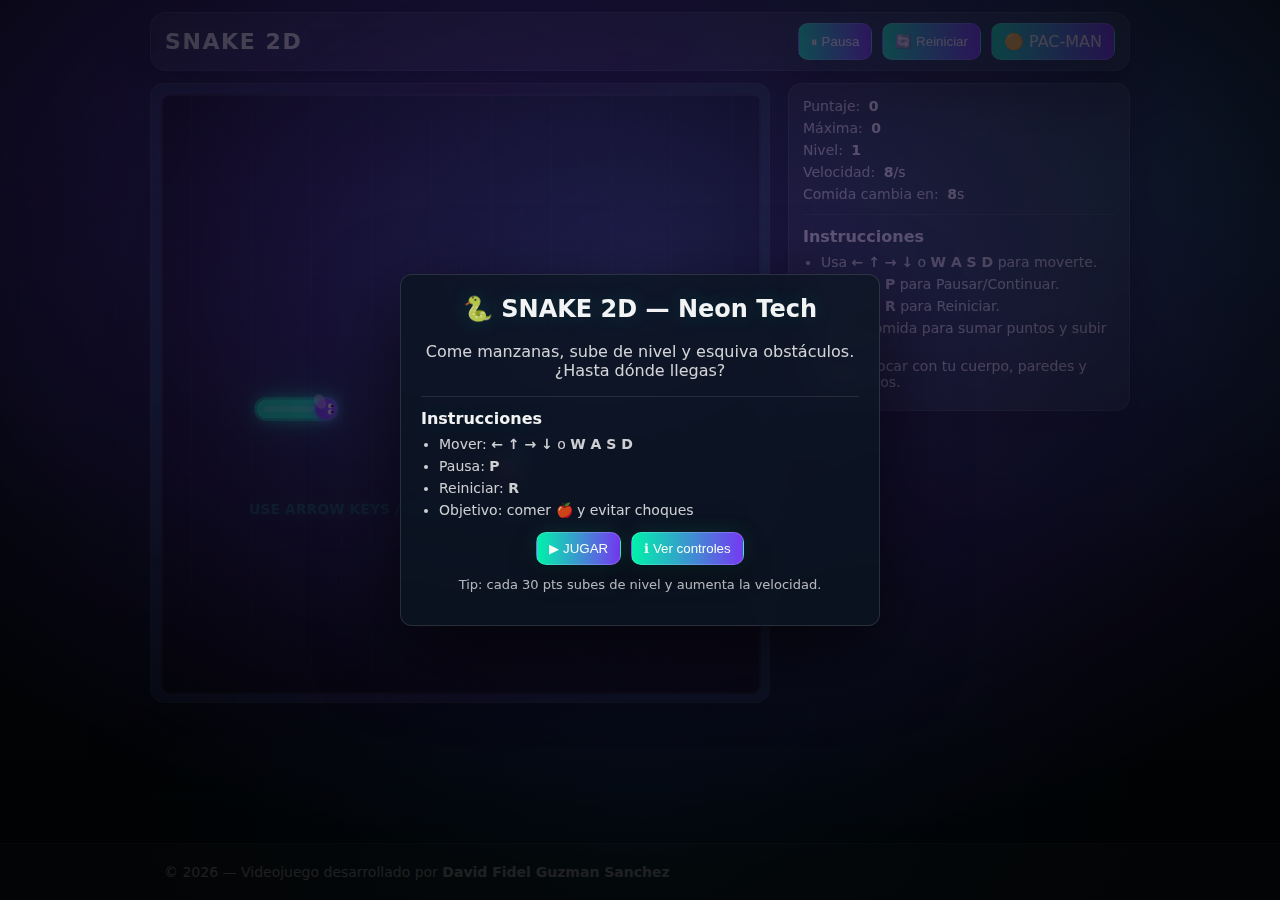
<file: index.html>
<!doctype html>
<html lang="es">
<head>
  <meta charset="utf-8" />
  <meta name="viewport" content="width=device-width, initial-scale=1" />
  <title>Víbora WebGL — Niveles y Obstáculos</title>

  <!-- Favicon -->
 <link rel="icon" type="image/png" sizes="32x32" href="assets/consola-de-juegos.png">

  <link rel="stylesheet" href="css/styles.css" />
</head>
<body>

  <!-- Barra superior: título + acciones bien espaciadas -->
  <header class="topbar">
    <h1>SNAKE 2D</h1>
    <div class="actions">
      <button id="btnPause" title="P">⏸ Pausa</button>
      <button id="btnReset" title="R">🔄 Reiniciar</button>
      <!-- NUEVO: ir a Pac-Man -->
      <a class="btnLink" href="pacman/pacman.html" title="Ir a Pac-Man">🟡 PAC-MAN</a>
    </div>
  </header>

  <!-- Área principal: canvas a la izquierda + instrucciones a la derecha -->
  <main class="play-area">
    <div class="frame">
      <canvas id="game" width="600" height="600"></canvas>
      <canvas id="tint" class="gridTint" width="600" height="600"></canvas>
    </div>

    <aside class="sidebar">
      <!-- Estado en vivo (mismos IDs que usa main.js) -->
      <div class="live">
        <div><span class="k">Puntaje:</span> <b id="score">0</b></div>
        <div><span class="k">Máxima:</span> <b id="highScore">0</b></div>
        <div><span class="k">Nivel:</span> <b id="level">1</b></div>
        <div><span class="k">Velocidad:</span> <b id="speed">8</b>/s</div>
        <div><span class="k">Comida cambia en:</span> <b id="foodTimer">—</b>s</div>
      </div>

      <hr/>

      <!-- Instrucciones al lado derecho -->
      <section class="help help-right">
        <h2>Instrucciones</h2>
        <ul>
          <li>Usa <b>← ↑ → ↓</b> o <b>W A S D</b> para moverte.</li>
          <li>Presiona <b>P</b> para Pausar/Continuar.</li>
          <li>Presiona <b>R</b> para Reiniciar.</li>
          <li>Come comida para sumar puntos y subir de nivel.</li>
          <li>Evita chocar con tu cuerpo, paredes y obstáculos.</li>
        </ul>
      </section>
    </aside>
  </main>

  <!-- Start Screen (presentación) -->
  <div id="startScreen" class="overlay">
    <div class="modal">
      <h2>🐍 SNAKE 2D — Neon Tech</h2>
      <p>
        Come manzanas, sube de nivel y esquiva obstáculos.<br/>
        ¿Hasta dónde llegas?
      </p>

      <hr/>

      <section class="help help-right" style="text-align:left">
        <h2>Instrucciones</h2>
        <ul>
          <li>Mover: <b>← ↑ → ↓</b> o <b>W A S D</b></li>
          <li>Pausa: <b>P</b></li>
          <li>Reiniciar: <b>R</b></li>
          <li>Objetivo: comer 🍎 y evitar choques</li>
        </ul>
      </section>

      <div style="display:flex; gap:10px; justify-content:center; margin-top:14px; flex-wrap:wrap;">
        <button id="btnPlay">▶ JUGAR</button>
        <button id="btnHow">ℹ Ver controles</button>
      </div>

      <p style="margin-top:12px; font-size:13px; opacity:.85;">
        Tip: cada 30 pts subes de nivel y aumenta la velocidad.
      </p>
    </div>
  </div>

  <!-- Overlay (pausa / game over) -->
  <div id="overlay" class="overlay hidden">
    <div class="modal">
      <h2 id="modalTitle">Juego en pausa</h2>
      <p id="modalText">Presiona <b>P</b> para continuar.</p>
      <button id="modalBtn">Continuar</button>
    </div>
  </div>

  <!-- Footer con créditos -->
  <footer class="footer">
    <p>© <span id="year"></span> — Videojuego desarrollado por <b>David Fidel Guzman Sanchez</b></p>
  </footer>

  <!-- Audios -->
  <audio id="bgm" src="assets/bgm.mpeg" loop preload="auto"></audio>
  <audio id="sfxGameOver" src="assets/gameover.mp3" preload="auto"></audio>

  <script>
    // Solo para el año del footer
    document.getElementById('year').textContent = new Date().getFullYear();
  </script>

  <script type="module" src="js/main.js"></script>
</body>
</html>
</file>
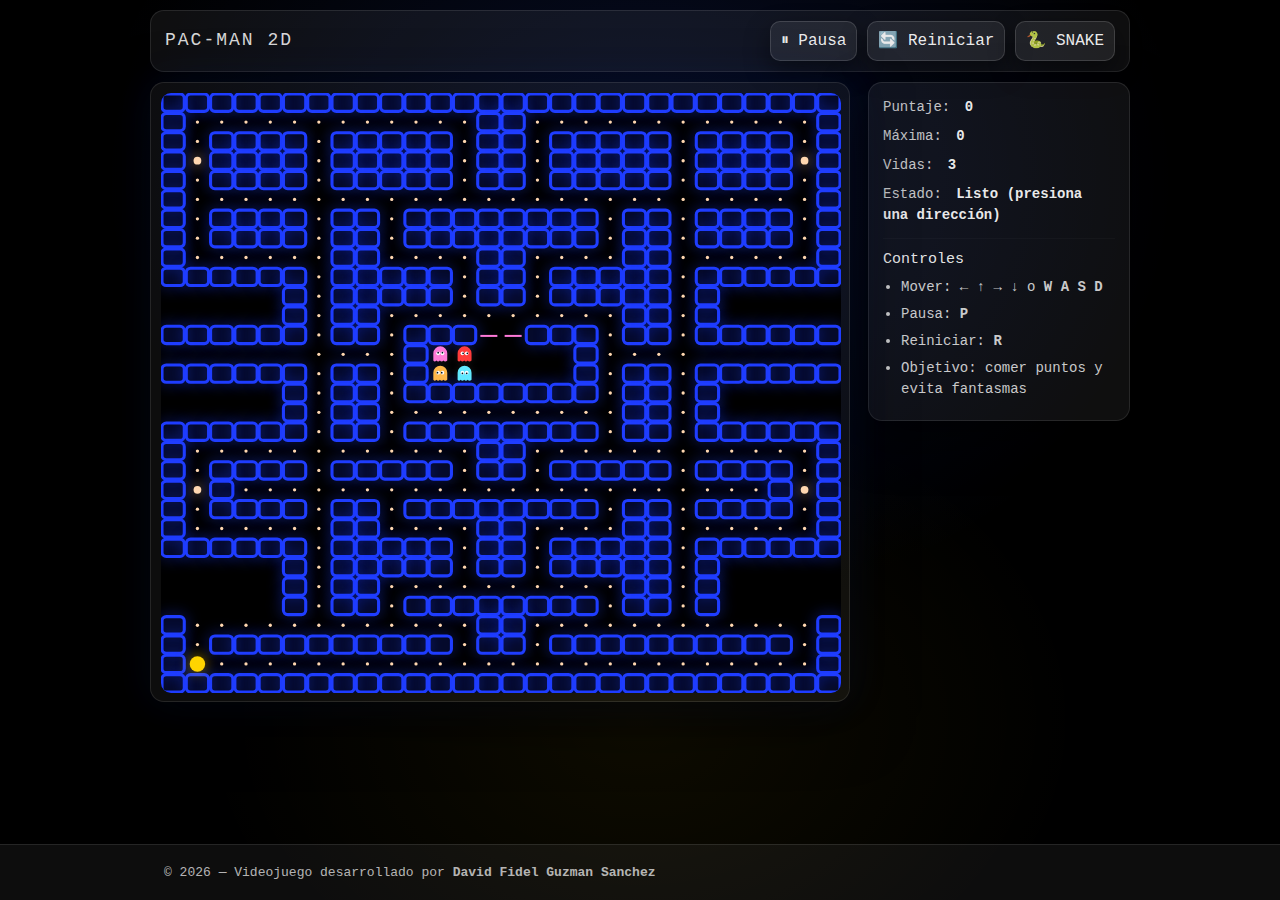
<file: pacman/pacman.html>
<!doctype html>
<html lang="es">
<head>
  <meta charset="utf-8" />
  <meta name="viewport" content="width=device-width, initial-scale=1" />
  <title>Pac-Man 2D — Canvas</title>
<!-- Bootstrap 5 (CDN) -->
<link href="https://cdn.jsdelivr.net/npm/bootstrap@5.3.3/dist/css/bootstrap.min.css" rel="stylesheet"
      integrity="sha384-QWTKZyjpPEjISv5WaRU9OFeRpok6YctnYmDr5pNlyT2bRjXh0JMhjY6hW+ALEwIH" crossorigin="anonymous">
  <!-- Favicon -->
  <link rel="icon" type="image/png" sizes="32x32" href="assets/consola-de-juego.png">

  <link rel="stylesheet" href="css/pacman.css" />
</head>
<body>

  <header class="topbar">
    <h1>PAC-MAN 2D</h1>
    <div class="actions">
      <button id="btnPause" title="P">⏸ Pausa</button>
      <button id="btnReset" title="R">🔄 Reiniciar</button>
      <a class="btnLink" href="../index.html" title="Volver a Snake">🐍 SNAKE</a>
    </div>
  </header>

  <main class="play-area">
    <div class="frame">
      <canvas id="pac" width="680" height="600"></canvas>
    </div>

    <aside class="sidebar">
      <div class="live">
        <div><span class="k">Puntaje:</span> <b id="score">0</b></div>
        <div><span class="k">Máxima:</span> <b id="highScore">0</b></div>
        <div><span class="k">Vidas:</span> <b id="lives">3</b></div>
        <div><span class="k">Estado:</span> <b id="status">Listo</b></div>
      </div>

      <hr/>

      <section class="help help-right">
        <h2>Controles</h2>
        <ul>
          <li>Mover: <b>← ↑ → ↓</b> o <b>W A S D</b></li>
          <li>Pausa: <b>P</b></li>
          <li>Reiniciar: <b>R</b></li>
          <li>Objetivo: comer puntos y evita fantasmas</li>
        </ul>
      </section>
    </aside>
  </main>

  <div id="overlay" class="overlay hidden">
    <div class="modal">
      <h2 id="modalTitle">Pausa</h2>
      <p id="modalText">Presiona <b>P</b> para continuar.</p>
      <button id="modalBtn">Continuar</button>
    </div>
  </div>

  <footer class="footer">
    <p>© <span id="year"></span> — Videojuego desarrollado por <b>David Fidel Guzman Sanchez</b></p>
  </footer>

  <!-- Audios -->
  <audio id="bgm" src="../assets/pacman.mpeg" loop preload="auto"></audio>
  <audio id="sfxLose" src="../assets/gameover.mp3" preload="auto"></audio>

  <script>
    document.getElementById('year').textContent = new Date().getFullYear();
  </script>

  <script type="module" src="js/pacman.js"></script>
</body>
</html>
</file>
<file: css/styles.css>
/* ===== Base ===== */
* { box-sizing: border-box; }

:root{
  /* Paleta base */
  --bg:#86f36c;
  --panel: rgba(255,255,255,.35);
  --ink:#0b1a10;
  --muted:#16351f;
  --accent:#0f8a3a;
  --card: rgba(255,255,255,.40);

  /* Gamer / Tech */
  --neon1:#00ffb3;
  --neon2:#7c3cff;
  --neon3:#00c2ff;
  --dark:#07121e;
  --glass: rgba(255,255,255,.10);
}

html,body{height:100%}

body{
  margin:0;
  font-family: ui-sans-serif, system-ui, -apple-system, Segoe UI, Roboto, Arial, sans-serif;

  /* Fondo tech animado */
  background:
    radial-gradient(1200px 800px at 10% 10%, rgba(124,60,255,.22), transparent 55%),
    radial-gradient(1000px 700px at 90% 20%, rgba(0,255,179,.18), transparent 55%),
    radial-gradient(900px 650px at 50% 90%, rgba(0,194,255,.16), transparent 55%),
    linear-gradient(180deg, #0a1a2b, #06111b);

  color: rgba(255,255,255,.92);
  display:grid;
  grid-template-rows:auto 1fr auto; /* topbar, contenido, footer */
  min-height:100vh;
  overflow-x:hidden;
}

/* ===== Topbar ===== */
.topbar{
  max-width:980px;
  width:100%;
  margin:12px auto;
  padding:10px 14px;
  display:flex;
  align-items:center;
  justify-content:space-between;
  gap:12px;

  border-radius:16px;
  background: rgba(255,255,255,.08);
  border: 1px solid rgba(255,255,255,.10);
  box-shadow: 0 18px 48px rgba(0,0,0,.45);
  backdrop-filter: blur(10px);
  -webkit-backdrop-filter: blur(10px);
}
.topbar h1{
  margin:0;
  font-size:22px;
  letter-spacing:1.6px;
  color: rgba(255,255,255,.95);
  text-shadow: 0 0 18px rgba(0,255,179,.18);
}

/* Acciones (botones) */
.actions{
  display:flex;
  gap:10px;
  flex-wrap:wrap;
}
button{
  background: linear-gradient(90deg, rgba(0,255,179,.95), rgba(124,60,255,.95));
  color: #f5fff6;
  border: 1px solid rgba(255,255,255,.18);
  padding:8px 12px;
  border-radius:10px;
  cursor:pointer;
  box-shadow:
    0 10px 26px rgba(0,0,0,.35),
    0 0 20px rgba(0,255,179,.12);
  transform: translateZ(0);
  transition: transform .12s ease, filter .12s ease, box-shadow .12s ease;
}
button:hover{
  transform: translateY(-1px) scale(1.02);
  filter: brightness(1.05);
  box-shadow:
    0 14px 32px rgba(0,0,0,.45),
    0 0 28px rgba(124,60,255,.18);
}
button:active{ transform: translateY(0) scale(.99); }

/* ===== Layout principal ===== */
.play-area{
  max-width:980px;
  width:100%;
  margin:0 auto 16px;
  display:grid;
  /* IMPORTANTE: el frame ahora mide 620 (600 canvas + padding 10+10) */
  grid-template-columns: 620px minmax(240px, 1fr);
  gap:18px;
  align-items:start;
}

/* Canvas enmarcado */
.frame{
  position:relative;
  width:620px;
  height:620px;
  border-radius:14px;
  padding:10px;

  background: rgba(255,255,255,.06);
  border: 1px solid rgba(255,255,255,.10);
  box-shadow:
    0 18px 60px rgba(0,0,0,.55),
    0 0 40px rgba(0,194,255,.10);

  backdrop-filter: blur(10px);
  -webkit-backdrop-filter: blur(10px);

  overflow:hidden;
}

/* Glow giratorio */
.frame::before{
  content:"";
  position:absolute; inset:-80px;
  background: conic-gradient(from 0deg,
    rgba(0,255,179,.0),
    rgba(0,255,179,.18),
    rgba(124,60,255,.18),
    rgba(0,194,255,.18),
    rgba(0,255,179,.0)
  );
  animation: spinGlow 8s linear infinite;
  filter: blur(26px);
  opacity:.9;
}
.frame > *{ position:relative; z-index:1; }

@keyframes spinGlow { to { transform: rotate(360deg); } }

/* Canvas principal (fondo lo dibuja JS) */
#game{
  width:600px;
  height:600px;
  border-radius:12px;
  background: transparent;
  display:block;
  box-shadow: inset 0 0 0 1px rgba(255,255,255,.10);
}

/* Capa decorativa encima (texto/overlay ligero) */
.gridTint{
  position:absolute;
  left:10px;
  top:10px;
  width:600px;
  height:600px;
  border-radius:12px;
  pointer-events:none;
  opacity:1;
  mix-blend-mode: normal;
  display:block;
}

/* ===== Sidebar ===== */
.sidebar{
  background: rgba(255,255,255,.08);
  border-radius:14px;
  padding:14px;
  box-shadow: 0 18px 48px rgba(0,0,0,.45);
  border: 1px solid rgba(255,255,255,.10);

  backdrop-filter: blur(10px);
  -webkit-backdrop-filter: blur(10px);
}

.live{
  display:grid;
  gap:6px;
  font-size:14px;
}
.live .k{
  color: rgba(255,255,255,.80);
  opacity:.95;
  margin-right:4px;
}

.help-right{
  color: rgba(255,255,255,.80);
  font-size:14px;
}
.help-right h2{
  margin:12px 0 8px;
  font-size:16px;
  color: rgba(255,255,255,.92);
}
.help-right ul{ margin:0; padding-left:18px; }
.help-right li{ margin:6px 0; }

hr{
  border:0;
  height:1px;
  background: rgba(255,255,255,.10);
  margin:12px 0;
}

/* ===== Overlay (pausa/game over/start screen) ===== */
.overlay.hidden{ display:none; }

.overlay{
  position:fixed;
  inset:0;
  background:
    radial-gradient(900px 600px at 50% 30%, rgba(124,60,255,.22), rgba(0,0,0,.65)),
    rgba(0,0,0,.55);
  display:grid;
  place-items:center;
  z-index:10;
}

.modal{
  background: rgba(10, 20, 32, .78);
  padding:20px;
  border-radius:12px;
  width: min(480px, 92vw);
  text-align:center;
  border: 1px solid rgba(255,255,255,.12);
  box-shadow: 0 26px 80px rgba(0,0,0,.65);
  backdrop-filter: blur(10px);
  -webkit-backdrop-filter: blur(10px);
}
.modal h2{
  margin-top:0;
  color: rgba(255,255,255,.95);
  text-shadow: 0 0 22px rgba(0,255,179,.16);
}
.modal p{ color: rgba(255,255,255,.82); }

/* ===== Footer ===== */
.footer{
  width:100%;
  border-top:1px solid rgba(255,255,255,.10);
  background: rgba(255,255,255,.06);
  color: rgba(255,255,255,.75);
  font-size:14px;
}
.footer p{
  max-width:980px;
  margin:10px auto;
  padding:10px 14px;
}
.btnLink{
  display:inline-flex;
  align-items:center;
  justify-content:center;
  text-decoration:none;
  background: linear-gradient(90deg, rgba(0,255,179,.95), rgba(124,60,255,.95));
  color:#f5fff6;
  border:1px solid rgba(255,255,255,.18);
  padding:8px 12px;
  border-radius:10px;
  cursor:pointer;
  box-shadow:
    0 10px 26px rgba(0,0,0,.35),
    0 0 20px rgba(0,255,179,.12);
  transition: transform .12s ease, filter .12s ease, box-shadow .12s ease;
}
.btnLink:hover{
  transform: translateY(-1px) scale(1.02);
  filter: brightness(1.05);
  box-shadow:
    0 14px 32px rgba(0,0,0,.45),
    0 0 28px rgba(124,60,255,.18);
}
.btnLink:active{ transform: translateY(0) scale(.99); }

/* ===== Responsivo ===== */
@media (max-width: 980px){
  .play-area{
    grid-template-columns: 1fr;
    justify-items:center;
  }
  .frame{ margin:0 auto; }
  .sidebar{ width: min(620px, 92vw); }
}

/* Un poco más compacto en móviles */
@media (max-width: 700px){
  .frame{
    width: calc(92vw + 20px);
    height: calc(92vw + 20px);
  }
  #game{
    width:92vw;
    height:92vw;
    max-width:600px;
    max-height:600px;
  }
  .gridTint{
    width:92vw;
    height:92vw;
    max-width:600px;
    max-height:600px;
  }
}
</file>
<file: pacman/css/pacman.css>
/* pacman.css — Arcade Classic look */
*{ box-sizing:border-box; }

:root{
  --bg:#000;
  --panel: rgba(255,255,255,.08);
  --ink: rgba(255,255,255,.92);
  --muted: rgba(255,255,255,.72);

  --maze:#2a57ff;
  --mazeGlow: rgba(42,87,255,.55);

  --dot:#f6cbb2;
  --pac:#ffd400;

  --glass: rgba(255,255,255,.08);
}

html,body{height:100%}
body{
  margin:0;
  font-family: ui-monospace, SFMono-Regular, Menlo, Monaco, Consolas, "Liberation Mono", monospace;
  background: radial-gradient(1000px 800px at 50% 20%, rgba(42,87,255,.15), transparent 55%),
              radial-gradient(800px 600px at 50% 80%, rgba(255,212,0,.06), transparent 55%),
              #000;
  color: var(--ink);
  display:grid;
  grid-template-rows:auto 1fr auto;
  min-height:100vh;
}

.topbar{
  max-width:980px;
  width:100%;
  margin:10px auto 0;
  padding:10px 14px;
  display:flex;
  align-items:center;
  justify-content:space-between;
  gap:12px;
  border-radius:14px;
  background: rgba(255,255,255,.06);
  border:1px solid rgba(255,255,255,.10);
}

.topbar h1{
  margin:0;
  font-size:18px;
  letter-spacing:2px;
  opacity:.92;
}

.actions{ display:flex; gap:10px; flex-wrap:wrap; }

button,.btnLink{
  display:inline-flex;
  align-items:center;
  justify-content:center;
  text-decoration:none;
  background: rgba(255,255,255,.08);
  color: var(--ink);
  border:1px solid rgba(255,255,255,.14);
  padding:7px 10px;
  border-radius:10px;
  cursor:pointer;
  transition: transform .12s ease, filter .12s ease, box-shadow .12s ease;
  box-shadow: 0 10px 26px rgba(0,0,0,.45);
}
button:hover,.btnLink:hover{
  transform: translateY(-1px);
  filter: brightness(1.05);
  box-shadow: 0 14px 32px rgba(0,0,0,.55), 0 0 18px rgba(42,87,255,.25);
}
button:active,.btnLink:active{ transform: translateY(0) scale(.99); }

.play-area{
  max-width:980px;
  width:100%;
  margin:10px auto 16px;
  display:grid;
  grid-template-columns: 700px minmax(240px, 1fr); /* antes 620 */
  gap:18px;
  align-items:start;
}

.frame{
  position:relative;
  width:700px;          /* 680 + padding */
  height:620px;         /* canvas 600 + padding */
  border-radius:14px;
  padding:10px;
  background: rgba(255,255,255,.05);
  border: 1px solid rgba(255,255,255,.10);
  box-shadow: 0 18px 60px rgba(0,0,0,.60), 0 0 40px rgba(42,87,255,.10);
  overflow:hidden;
}

#pac{
  width:680px;
  height:600px;
  border-radius:10px;
  display:block;
  background:#000;
  box-shadow: inset 0 0 0 1px rgba(255,255,255,.08);
}

.sidebar{
  background: rgba(255,255,255,.06);
  border-radius:14px;
  padding:14px;
  box-shadow: 0 18px 48px rgba(0,0,0,.55);
  border: 1px solid rgba(255,255,255,.10);
}

.live{ display:grid; gap:8px; font-size:14px; }
.live .k{ color: rgba(255,255,255,.75); margin-right:6px; }

.help-right{ color: rgba(255,255,255,.78); font-size:14px; }
.help-right h2{ margin:12px 0 8px; font-size:15px; color: rgba(255,255,255,.90); }
.help-right ul{ margin:0; padding-left:18px; }
.help-right li{ margin:6px 0; }

hr{ border:0; height:1px; background: rgba(255,255,255,.10); margin:12px 0; }

.overlay.hidden{ display:none; }
.overlay{
  position:fixed;
  inset:0;
  background: radial-gradient(900px 600px at 50% 30%, rgba(42,87,255,.20), rgba(0,0,0,.70)),
              rgba(0,0,0,.60);
  display:grid;
  place-items:center;
  z-index:10;
}
.modal{
  background: rgba(0,0,0,.78);
  padding:20px;
  border-radius:12px;
  width: min(480px, 92vw);
  text-align:center;
  border: 1px solid rgba(255,255,255,.12);
  box-shadow: 0 26px 80px rgba(0,0,0,.70);
}
.modal h2{ margin-top:0; letter-spacing:1px; }
.modal p{ color: rgba(255,255,255,.82); }

.footer{
  width:100%;
  border-top:1px solid rgba(255,255,255,.10);
  background: rgba(255,255,255,.05);
  color: rgba(255,255,255,.70);
  font-size:13px;
}
.footer p{
  max-width:980px;
  margin:8px auto;
  padding:10px 14px;
}

@media (max-width: 980px){
  .play-area{ grid-template-columns: 1fr; justify-items:center; }
  .sidebar{ width: min(620px, 92vw); }
}
@media (max-width: 700px){
  .frame{ width: calc(92vw + 20px); height: auto; }
  #pac{ width:92vw; height: calc(92vw * 1.12); max-width:600px; }
}
</file>
